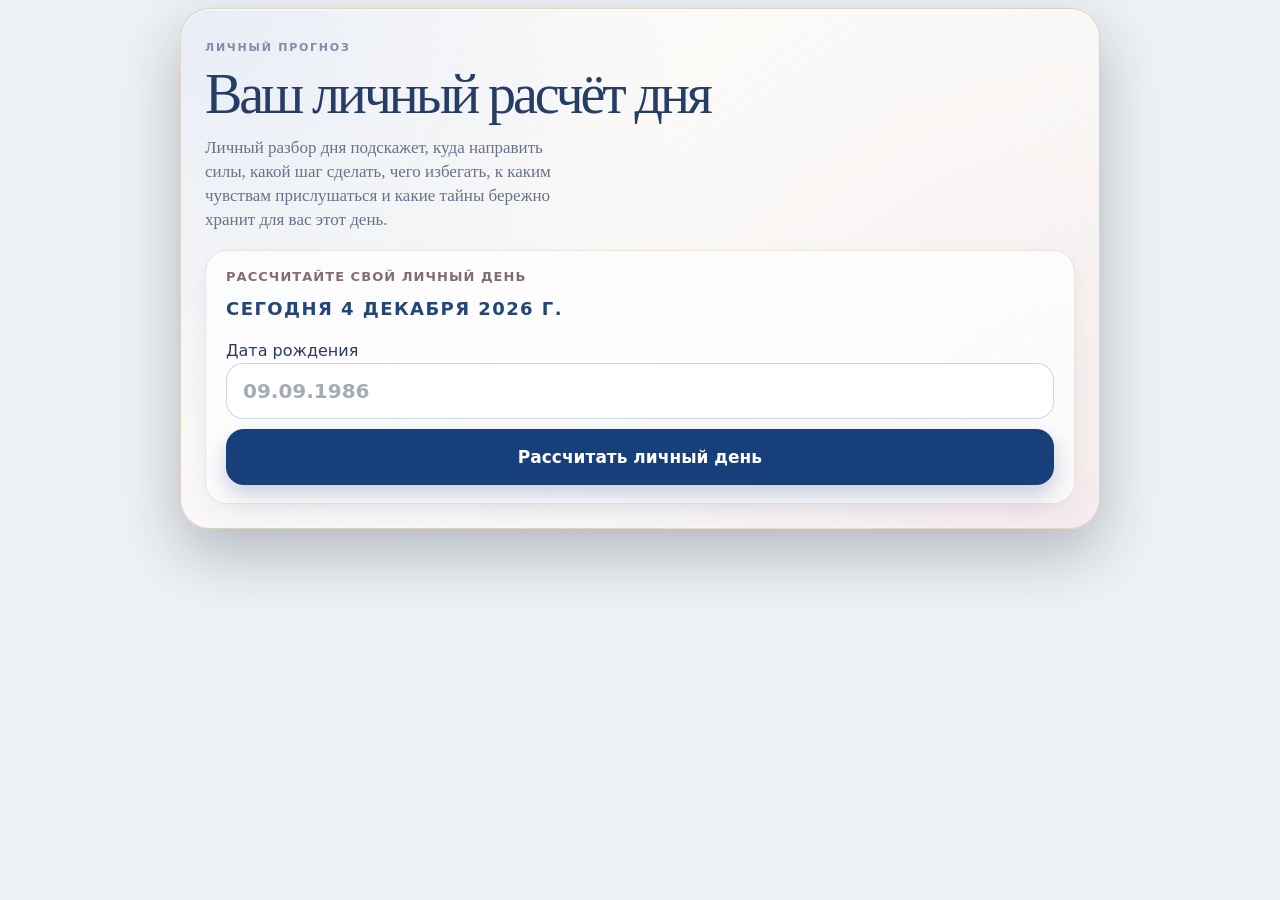
<file: index.html>
<!doctype html>
<html lang="ru">
<head>
  <meta charset="utf-8">
  <meta name="viewport" content="width=device-width, initial-scale=1, viewport-fit=cover">
  <meta name="theme-color" content="#eef2f6">
  <meta name="description" content="Личный нумерологический расчёт дня и важные даты месяца.">
  <title>Личный расчёт дня | Нумерология Онлайн</title>
  <meta property="og:type" content="website">
  <meta property="og:title" content="Личный расчёт дня">
  <meta property="og:description" content="Узнайте свой личный день и получите прогноз на месяц.">
  <script>
    const siteBase = document.createElement("base");
    siteBase.href = location.hostname.endsWith(".github.io") ? "/test-razbor-dnya/" : "/";
    document.head.appendChild(siteBase);
  </script>
  <link rel="icon" type="image/svg+xml" href="favicon.svg">
  <link rel="stylesheet" href="styles.css?v=214">
  <style>
    html, body { min-height: 100%; background: #eef2f6; }
    #day-loading { max-width: 480px; margin: 20vh auto; padding: 20px; color: #294b70;
      text-align: center; font: 16px/1.6 system-ui, sans-serif; }
  </style>
</head>
<body class="personal-day-only-page">
  <main id="day-loading" aria-live="polite">Открываем ваш личный расчёт дня…</main>
  <noscript>Для расчёта дня включите JavaScript в настройках браузера.</noscript>
  <script type="module">
    import("./personal-day-feature.js?v=54")
      .then(({ openPersonalDay }) => {
        openPersonalDay();
        document.querySelector(".personal-day-close")?.remove();
        document.querySelector(".personal-day-back")?.remove();
        document.querySelector("#day-loading")?.remove();
      })
      .catch((error) => {
        console.error("Не удалось открыть личный день:", error);
        document.querySelector("#day-loading").textContent =
          "Не удалось открыть расчёт. Проверьте подключение к интернету и обновите страницу.";
      });
  </script>
</body>
</html>
</file>
<file: styles.css>
:root{--ink:#161826;--soft:#494c60;--paper:#f7f8fc;--line:rgba(22,24,38,.1);--violet:#7563d9;--plum:#553862;--teal:#236c72;--gold:#b78c49;--radius:26px;--pad:clamp(20px,5vw,38px)}*{box-sizing:border-box}html{background:var(--paper)}body{margin:0;background:radial-gradient(circle at 95% 0,rgba(117,99,217,.16),transparent 28rem),var(--paper);color:var(--ink);font:16px/1.5 Inter,system-ui,sans-serif}button,input,select{font:inherit}button{cursor:pointer}.app-shell{max-width:680px;min-height:100dvh;margin:auto}.screen{display:none;min-height:100dvh;padding:max(18px,env(safe-area-inset-top)) var(--pad) max(36px,env(safe-area-inset-bottom))}.screen.is-active{display:block;animation:up .35s ease}.topbar{height:46px;display:flex;align-items:center;gap:10px}.brand-mark{display:grid;place-items:center;width:34px;height:34px;border-radius:12px;background:var(--ink);color:#fff;font:21px Georgia}.brand-name{margin-right:auto;font-size:14px;font-weight:800}.round-button,.back-button{border:0;background:transparent;color:var(--ink)}.round-button{width:42px;height:42px;border-radius:50%;background:#fff;font-size:18px}.back-button{padding:8px 0;font-weight:800}.topbar-spacer{width:80px}.hero{padding:68px 0 34px}.eyebrow,.month-kicker{margin:0 0 10px;color:var(--teal);font-size:12px;font-weight:800;letter-spacing:.12em;text-transform:uppercase}h1,h2,h3{margin:0;letter-spacing:-.055em;line-height:1.03}h1{font-size:clamp(42px,12vw,68px)}.hero-copy,.year-intro>p{max-width:34ch;margin:20px 0 0;color:var(--soft)}.products{display:grid;gap:13px}.product-card{position:relative;min-height:128px;overflow:hidden;padding:20px;border:0;border-radius:var(--radius);color:#fff;text-align:left;box-shadow:0 18px 46px rgba(40,42,70,.13);transition:transform .2s ease}.product-card:active,.primary-button:active,.pdf-button:active{transform:scale(.98)}.product-card::after{content:"";position:absolute;right:-32px;bottom:-72px;width:155px;height:155px;border:1px solid #ffffff66;border-radius:50%;box-shadow:0 0 0 22px #ffffff18,0 0 0 48px #ffffff0d}.featured{min-height:178px;background:linear-gradient(132deg,#1c3046,#465187 57%,#9a7ed0)}.coral{background:linear-gradient(130deg,#9a4763,#e58c94)}.violet{background:linear-gradient(130deg,#3c2e68,#9377cc)}.teal{background:linear-gradient(130deg,#15595e,#58aab1)}.blue{background:linear-gradient(130deg,#28345b,#4d79ad)}.dark{background:linear-gradient(130deg,#242534,#4b4d65)}.product-number{display:block;font-size:12px;opacity:.7}.product-title{display:block;margin-top:23px;font-size:27px;font-weight:800;letter-spacing:-.05em;line-height:1}.product-copy{display:block;max-width:24ch;margin-top:9px;font-size:13px;opacity:.87}.product-arrow{position:absolute;z-index:1;top:20px;right:20px;display:grid;place-items:center;width:34px;height:34px;border-radius:50%;background:#ffffff22;font-size:20px}.year-intro{padding:52px 0 28px}.calculation-form{display:grid;gap:16px;padding:20px;border:1px solid var(--line);border-radius:var(--radius);background:#ffffffdd;box-shadow:0 18px 46px rgba(40,42,70,.1)}.calculation-form label{display:grid;gap:7px;font-size:13px;font-weight:800}.calculation-form input,.calculation-form select{width:100%;min-height:54px;padding:0 14px;border:1px solid var(--line);border-radius:15px;background:#fff}.primary-button,.pdf-button{min-height:56px;border:0;border-radius:17px;background:var(--ink);color:#fff;font-weight:800}.report{padding-top:52px}.report-lead h2{font-size:clamp(36px,9.5vw,56px)}.report-lead p:last-child{color:var(--soft);margin:20px 0 0}.birthday-note{padding:14px 16px;border-radius:16px;background:#236c7212;color:#25595d;font-size:14px}.months{display:grid;gap:10px;margin-top:22px}.month-card{overflow:hidden;border:1px solid var(--line);border-radius:20px;background:#fff}.month-card summary{display:grid;grid-template-columns:1fr 32px 20px;gap:8px;align-items:center;min-height:76px;padding:14px 17px;font-weight:800;list-style:none}.month-card summary::-webkit-details-marker{display:none}.month-card summary span{display:grid}.month-card small{color:var(--gold);font-size:10px}.month-card summary strong{color:var(--plum);font:24px Georgia;text-align:center}.month-card summary i{font-size:23px;font-style:normal}.month-card[open] summary i{transform:rotate(45deg)}.month-content{padding:4px 17px 22px;border-top:1px solid var(--line)}.month-content h3{font-size:29px}.month-content>p:not(.month-kicker){color:var(--soft)}.draft-note{padding-top:16px;border-top:1px dashed var(--line);font-size:13px}.pdf-button{width:100%;margin-top:24px;background:linear-gradient(130deg,var(--plum),var(--violet))}dialog{width:min(calc(100% - 40px),440px);padding:28px;border:0;border-radius:28px;color:var(--ink)}dialog::backdrop{background:#0d0e196b}.dialog-close{float:right;border:0;background:transparent;font-size:27px}dialog h2{font-size:31px}@keyframes up{from{opacity:0;transform:translateY(10px)}to{opacity:1;transform:none}}@media(min-width:700px){.product-card:hover{transform:translateY(-4px)}}@media(prefers-reduced-motion:reduce){*{animation:none!important;transition:none!important}}



/* Personal day uses the same soft panels as the other calculations. */
.personal-day-overlay{
  position:fixed;inset:0;z-index:1000;display:grid;place-items:center;
  padding:12px;background:rgba(26,34,46,.54);backdrop-filter:blur(5px);
}
.personal-day-page{
  position:relative;width:min(100%,620px);max-height:calc(100dvh - 24px);
  overflow:auto;overscroll-behavior:contain;-webkit-overflow-scrolling:touch;
  padding:28px 25px 25px;border:1px solid rgba(197,166,118,.42);border-radius:32px;
  background:radial-gradient(circle at 0 0,rgba(224,232,245,.7),transparent 52%),
    radial-gradient(circle at 100% 100%,rgba(244,224,227,.45),transparent 48%),
    linear-gradient(145deg,#fffdfa,#f8f6f4);
  box-shadow:0 25px 65px rgba(28,40,57,.24),inset 0 1px rgba(255,255,255,.92);
  color:#293b5e;
}
.personal-day-page .personal-day-close{
  position:absolute;top:18px;right:19px;display:grid;place-items:center;
  width:46px;height:46px;padding:0;border:0;border-radius:50%;
  background:#ecf0f7;color:#31517a;font:32px/1 Arial,sans-serif;
}
.personal-day-page .personal-day-back{
  display:inline-flex;align-items:center;justify-content:flex-start;
  min-height:40px;margin:-5px 56px 9px 0;padding:0 4px;border:0;
  background:transparent;color:#31517a;font-size:16px;font-weight:800;
}
.personal-day-page .eyebrow{
  margin:5px 56px 10px 0;color:#7d8ea7;font-size:11px;font-weight:800;
  letter-spacing:.16em;text-transform:uppercase;
}
.personal-day-page h2{
  margin:0 0 13px;color:#263d65;font:400 clamp(39px,9vw,56px)/.99 Georgia,"Times New Roman",serif;
  letter-spacing:-.055em;
}
.personal-day-page .personal-day-lead{
  margin:0 2px 17px;color:#66738a;font:400 16px/1.45 Georgia,"Times New Roman",serif;
}
.personal-day-general,.personal-day-form-panel,.personal-day-main{
  margin-top:11px;padding:18px 19px;border:1px solid rgba(172,149,115,.24);
  border-radius:24px;background:rgba(255,255,255,.77);
  box-shadow:0 10px 24px rgba(45,54,78,.06),inset 0 1px rgba(255,255,255,.94);
}
.personal-day-general{
  background:linear-gradient(130deg,rgba(250,251,255,.93),rgba(245,239,236,.82));
}
.personal-day-date,.personal-day-form-kicker{
  margin:0 0 9px;color:#9d774d;font-size:11px;font-weight:800;
  letter-spacing:.11em;line-height:1.3;text-transform:uppercase;
}
.personal-day-general h3,.personal-day-main h3{
  margin:0 0 9px;color:#315175;font:400 clamp(29px,7.5vw,42px)/1.05 Georgia,"Times New Roman",serif;
  letter-spacing:-.04em;
}
.personal-day-general p:not(.personal-day-date),.personal-day-main p{
  margin:0;color:#566477;font:15px/1.42 Inter,system-ui,sans-serif;
}
.personal-day-form-panel{background:rgba(255,255,255,.67)}
.personal-day-form-kicker{margin-bottom:12px;color:#826e72;font-size:12px;letter-spacing:.08em}
.personal-day-form-panel form{display:grid;gap:10px}
.personal-day-form-panel label{display:block}
.personal-day-form-panel input{
  width:100%;min-height:52px;padding:11px 16px;border:1px solid rgba(111,137,173,.33);
  border-radius:17px;background:rgba(255,255,255,.96);color:#293b5e;
  font:600 20px Inter,system-ui,sans-serif;outline:none;
}
.personal-day-form-panel input::placeholder{color:#a6acb7;opacity:1}
.personal-day-form-panel input:focus{
  border-color:#6179ae;box-shadow:0 0 0 4px rgba(99,120,171,.17);
}
.personal-day-submit{
  width:100%;min-height:54px;border:0;border-radius:18px;
  background:linear-gradient(125deg,#304779,#5871af);color:#fff;
  font:750 17px Inter,system-ui,sans-serif;
  box-shadow:inset 0 1px rgba(255,255,255,.18),0 12px 23px rgba(48,71,121,.19);
}
.personal-day-submit:disabled{opacity:1;background:#173f7a;box-shadow:0 10px 22px rgba(23,63,122,.24)}
.personal-day-submit:not(:disabled):active{transform:scale(.985)}
.personal-day-advice{margin-top:30px;padding:18px 16px 16px;border-radius:18px}.personal-day-advice h4{margin:0 0 18px;font-size:22px;line-height:1.2;text-align:center}.personal-day-advice-icon{display:inline-grid;place-items:center;width:32px;height:32px;margin-right:7px;border-radius:50%;color:#fff;font-size:22px;vertical-align:-4px}.personal-day-advice ul{margin:0;padding-left:22px}.personal-day-advice li{margin:12px 0;font-size:16px;line-height:1.45}.personal-day-need{background:#e8f7ee;border:1px solid #a8dfbd}.personal-day-need h4{color:#08753e}.personal-day-need .personal-day-advice-icon{background:#08a85b}.personal-day-avoid{background:#fff0ef;border:1px solid #efb7b2}.personal-day-avoid h4{color:#b52e27}.personal-day-avoid .personal-day-advice-icon{background:#d9362e}
.personal-day-error{margin:0;color:#a23e43;font-size:14px}
.personal-day-error[hidden],.personal-day-result[hidden]{display:none}
.personal-day-result{margin-top:15px}
.personal-day-main{margin:0;position:relative}.personal-day-label{margin:0 0 14px;color:#234578;font:800 31px/1.1 Georgia,serif;letter-spacing:.06em;text-align:center}.personal-day-code{position:absolute;top:12px;right:16px;color:#9aa6b9;font:600 10px/1 Inter,system-ui,sans-serif;letter-spacing:.08em;opacity:.72}
.personal-day-main h4{margin:20px 0 7px;color:#3a5273;font-size:18px}
.personal-day-main p+p{margin-top:10px}
@media(max-width:520px){
 .personal-day-overlay{padding:9px}
 .personal-day-page{max-height:calc(100dvh - 18px);padding:25px 19px 20px;border-radius:28px}
 .personal-day-page h2{font-size:clamp(38px,10vw,48px)}
 .personal-day-page .personal-day-lead{font-size:15px}
 .personal-day-general,.personal-day-form-panel,.personal-day-main{padding:16px;border-radius:22px}
 .personal-day-general h3,.personal-day-main h3{font-size:clamp(28px,8vw,37px)}
}
@media(prefers-reduced-motion:reduce){.personal-day-submit:active{transform:none}}

/* Personal day: compact reading surface */
.personal-day-overlay{padding:8px;background:#eef2f6;backdrop-filter:none;-webkit-backdrop-filter:none;place-items:start center;align-content:start}
.personal-day-page{width:min(100%,700px);max-height:calc(100dvh - 16px);padding:26px 24px 24px;border-radius:30px;background:radial-gradient(circle at 0 0,rgba(226,233,245,.82),transparent 48%),radial-gradient(circle at 100% 100%,rgba(246,226,231,.48),transparent 46%),linear-gradient(145deg,#fffdfa,#f6f4f3);box-shadow:0 24px 64px rgba(22,30,43,.28),inset 0 1px rgba(255,255,255,.94)}
.personal-day-page .personal-day-lead{max-width:42ch;margin:14px 0 18px;font-size:17px;line-height:1.42}
.personal-day-general,.personal-day-form-panel,.personal-day-main{margin-top:12px;padding:18px 20px;border-radius:22px}
.personal-day-general h3,.personal-day-main h3{font-size:clamp(30px,6.5vw,40px)}
.personal-day-general p:not(.personal-day-date),.personal-day-main p{font-size:17px;line-height:1.45}
.personal-day-form-panel .personal-day-date{margin:12px 0 18px;color:#234578;font:800 18px/1.25 Inter,system-ui,sans-serif;letter-spacing:.08em}.personal-day-form-kicker{max-width:none;font-size:13px;line-height:1.3}
.personal-day-form-panel input{min-height:56px;font-size:20px}
.personal-day-submit{min-height:56px;font-size:17px}
@media(max-width:520px){.personal-day-overlay{padding:6px}.personal-day-page{width:100%;max-height:calc(100dvh - 12px);padding:22px 18px 20px;border-radius:28px}.personal-day-page .personal-day-lead{font-size:16px;line-height:1.4;margin:12px 0 16px}.personal-day-general,.personal-day-form-panel,.personal-day-main{padding:18px 17px;border-radius:22px}.personal-day-general p:not(.personal-day-date),.personal-day-main p{font-size:17px;line-height:1.43}}

.personal-month-preview{margin-top:14px;padding:20px;border:1px solid rgba(172,149,115,.24);border-radius:22px;background:rgba(255,255,255,.82);box-shadow:0 10px 24px rgba(45,54,78,.06)}
.personal-month-heading{display:flex;justify-content:space-between;align-items:flex-start;margin-bottom:14px}.personal-month-kicker{margin:0 0 4px;color:#9d774d;font-size:11px;font-weight:800;letter-spacing:.1em;text-transform:uppercase}.personal-month-heading h3{margin:0;color:#234578;font:700 27px/1.05 Georgia,serif;text-transform:capitalize}.personal-month-mark{color:#b78c49;font-size:28px}
.personal-month-weekdays,.personal-month-grid{display:grid;grid-template-columns:repeat(7,1fr);gap:7px}.personal-month-weekdays{margin-bottom:7px;color:#8b96a8;font-size:11px;font-weight:800;text-align:center}.personal-month-day,.personal-month-empty{min-height:38px}.personal-month-day{display:grid;place-items:center;position:relative;padding:0;border:1px solid transparent;border-radius:11px;background:#f2f4f7;color:#29466f;font-weight:800}.personal-month-day:active{transform:scale(.95)}.personal-month-good{background:#e0f5e8;border-color:#a4dfbb;color:#08753e}.personal-month-chance{background:#fff3d9;border-color:#e4c67f;color:#956c25}.personal-month-risk{background:#fde6e4;border-color:#efb2ad;color:#b52e27}.personal-month-neutral{background:#eef1f5;color:#52677f}.personal-month-locked{background:#e7e9ed;color:#a7afbc;border-color:#dde1e7}.personal-month-lock{position:absolute;right:4px;bottom:1px;font-size:10px;color:#9ca5b3}.personal-month-legend{display:flex;flex-wrap:wrap;gap:8px 13px;margin-top:14px;color:#68758a;font-size:11px}.personal-month-legend span{display:inline-flex;align-items:center;gap:5px}.personal-month-dot{width:9px;height:9px;border-radius:50%;display:inline-block}.personal-month-dot.good{background:#15ab61}.personal-month-dot.chance{background:#d0a23b}.personal-month-dot.risk{background:#db433b}.personal-month-dot.locked{background:#aeb6c2}.personal-month-open{width:100%;margin-top:16px;padding:12px 14px;border:0;border-radius:14px;background:#234578;color:#fff;font-weight:800}.personal-month-open span{float:right;font-size:18px}
@media(max-width:520px){.personal-month-preview{padding:17px}.personal-month-grid,.personal-month-weekdays{gap:5px}.personal-month-day,.personal-month-empty{min-height:35px}.personal-month-legend{font-size:10px;gap:7px 9px}}

section.personal-day-main .personal-day-label{display:block;margin:0 0 18px;color:#173f7a!important;font:800 38px/1.05 Inter,system-ui,sans-serif!important;letter-spacing:.08em;text-align:center;text-transform:uppercase}
@media(max-width:520px){section.personal-day-main .personal-day-label{font-size:34px!important;letter-spacing:.06em}}

.personal-month-legend{justify-content:center;gap:10px 16px;margin-top:17px;color:#53647c;font-size:14px;font-weight:700}
.personal-month-dot{width:14px;height:14px;flex:0 0 14px}.personal-month-dot.avoid{background:#9e2020}
.personal-month-legend span{gap:6px}

.personal-month-details{margin-top:18px;padding:18px 20px;border:1px solid #dbe3ee;border-radius:22px;background:#fbfcff}.personal-month-details-lead{margin:0 0 12px;color:#66758b;font-size:14px;line-height:1.45}.personal-month-detail-list{display:grid;gap:8px}.personal-month-detail-list p{margin:0;padding:9px 11px;border-radius:12px;color:#31496d;font-size:15px;line-height:1.35}.personal-month-detail-list p strong{font-weight:800}.personal-month-detail-good{background:#e8f8ef}.personal-month-detail-chance{background:#fff4d8}.personal-month-detail-risk{background:#fff0ed}.personal-month-detail-avoid{background:#ffe5e5}

.personal-month-day-card{margin:10px 0;border:1px solid #dbe3ee;border-radius:16px;overflow:hidden;background:#fff}.personal-month-day-card summary{display:flex;align-items:center;justify-content:space-between;gap:12px;padding:13px 15px;cursor:pointer;list-style:none;color:#2f4c78}.personal-month-day-card summary::-webkit-details-marker{display:none}.personal-month-day-card summary span{display:grid;gap:3px}.personal-month-day-card summary strong{font-size:16px}.personal-month-day-card summary em{font-style:normal;font-size:13px;color:#62758e}.personal-month-day-card summary b{font-size:24px;font-weight:400}.personal-month-day-card[open] summary b{transform:rotate(45deg)}.personal-month-day-content{padding:0 15px 15px;color:#4f6078;font-size:15px;line-height:1.45}.personal-month-day-content>p{margin:0 0 12px}.personal-month-detail-good{border-color:#a8dfbd;background:#f1fbf5}.personal-month-detail-chance{border-color:#e9c876;background:#fffaf0}.personal-month-detail-risk,.personal-month-detail-avoid{border-color:#efb7b2;background:#fff6f5}.personal-month-mini{margin-top:9px;padding:9px 11px;border-radius:10px;font-size:14px}.personal-month-mini.need{background:#e8f7ee}.personal-month-mini.avoid{background:#fff0ef}.personal-month-mini strong{display:block;margin-bottom:4px}.personal-month-mini ul{margin:0;padding-left:18px}.personal-month-mini li{margin:3px 0}

.personal-month-summary{margin:14px 0;padding:20px 20px;border-radius:22px;box-shadow:0 8px 22px rgba(31,57,92,.08)}.personal-month-summary h4{margin:0 0 8px;font-size:21px}.personal-month-summary p{margin:0 0 7px;font-weight:800;color:#304c74}.personal-month-summary div{display:flex;flex-direction:column;gap:8px}.personal-month-summary span{display:block;line-height:1.35}.personal-month-summary small{display:block;color:#52657e;line-height:1.4;font-size:14px}.personal-month-summary-good{background:linear-gradient(135deg,#d8f8e6 0%,#f0fff6 100%);border:2px solid #8ed9ac}.personal-month-summary-good h4{color:#08753e}.personal-month-summary-avoid{background:linear-gradient(135deg,#ffe1df 0%,#fff5f4 100%);border:2px solid #f0aaa5}.personal-month-summary-avoid h4{color:#b52e27}.personal-month-summary-chance{background:linear-gradient(135deg,#ffe7a8 0%,#fff8e5 100%);border:2px solid #e3b84f}.personal-month-summary-chance h4{color:#9b701d}.personal-month-all-title{margin:24px 0 10px;color:#2f4c78;font-size:21px}

.personal-month-summary-risk{background:linear-gradient(135deg,#ffe1df 0%,#fff5f4 100%);border:2px solid #f0aaa5}.personal-month-summary-risk h4{color:#b52e27}

.personal-month-summary h4{display:flex;align-items:center;gap:12px;font-weight:900;font-size:25px}.personal-month-summary-icon{display:inline-flex;align-items:center;justify-content:center;width:42px;height:42px;border-radius:50%;color:#fff;font-size:27px;font-weight:900;line-height:1}.personal-month-summary-good .personal-month-summary-icon{background:#08a95a}.personal-month-summary-risk .personal-month-summary-icon,.personal-month-summary-avoid .personal-month-summary-icon{background:#e3352f}.personal-month-summary-chance .personal-month-summary-icon{background:#d49a24}.personal-month-summary strong{font-weight:900;color:#274674}.personal-month-summary span{font-weight:600}
/* Месячный разбор: акцентные карточки как в утверждённом референсе */
.personal-month-summary{margin:18px 0;padding:26px 24px;border-radius:28px;box-shadow:0 14px 30px rgba(33,55,83,.12)}
.personal-month-summary h4{margin:0 0 22px;display:flex;align-items:center;gap:16px;font-size:29px;line-height:1.04;font-weight:950;letter-spacing:-.02em}
.personal-month-summary div{gap:18px}
.personal-month-summary-line{display:block;position:relative;padding-left:34px;font-size:22px;line-height:1.35;font-weight:800;color:#4f4a46}
.personal-month-summary-line i{position:absolute;left:0;top:-1px;font-style:normal;font-size:34px;line-height:1;color:currentColor}
.personal-month-summary-line strong{font-weight:950;color:#46413d}
.personal-month-summary-icon{width:68px;height:68px;flex:0 0 68px;font-size:43px;box-shadow:0 8px 16px rgba(0,0,0,.12)}
.personal-month-summary-good{background:radial-gradient(circle at 88% 14%,rgba(207,255,225,.9) 0 2%,transparent 11%),linear-gradient(145deg,#c7ffe1 0%,#e6fff0 50%,#f6fff9 100%);border:2px solid #76dca4}
.personal-month-summary-good h4{color:#008142}
.personal-month-summary-good .personal-month-summary-line{color:#4d4b46}
.personal-month-summary-risk{background:radial-gradient(circle at 88% 14%,rgba(255,221,216,.95) 0 2%,transparent 11%),linear-gradient(145deg,#ffd9d5 0%,#fff0ee 52%,#fffafa 100%);border:2px solid #f39f98}
.personal-month-summary-risk h4{color:#ce3028}
.personal-month-summary-risk .personal-month-summary-line{color:#514a48}
.personal-month-summary-chance{background:radial-gradient(circle at 88% 14%,rgba(255,237,171,.95) 0 2%,transparent 11%),linear-gradient(145deg,#ffe39a 0%,#fff1c9 52%,#fffaf0 100%);border:2px solid #deb447}
.personal-month-summary-chance h4{color:#a8730e}
.personal-month-summary-chance .personal-month-summary-line{color:#514a48}
@media (max-width:560px){.personal-month-summary{padding:22px 20px;border-radius:24px}.personal-month-summary h4{font-size:26px;gap:14px}.personal-month-summary-line{font-size:20px;padding-left:29px}.personal-month-summary-line i{font-size:30px}.personal-month-summary-icon{width:58px;height:58px;flex-basis:58px;font-size:36px}}

/* Более широкий месячный разбор на телефоне */
.personal-day-page{width:min(100%,920px)}
.personal-month-details{padding:14px 12px}
.personal-month-summary{width:100%;box-sizing:border-box;padding:22px 20px}
.personal-month-summary h4{font-size:26px;gap:13px;margin-bottom:18px}
.personal-month-summary-line{font-size:19px;line-height:1.32;padding-left:27px}
.personal-month-summary-line i{font-size:29px}
.personal-month-summary-icon{width:56px;height:56px;flex-basis:56px;font-size:35px}
@media(max-width:560px){.personal-day-overlay{padding:6px}.personal-day-page{width:100%;padding-left:12px;padding-right:12px}.personal-month-details{padding:10px 6px;border:0;background:transparent}.personal-month-summary{padding:20px 18px;border-radius:24px}.personal-month-summary h4{font-size:24px}.personal-month-summary-line{font-size:18px}}


/* Компактные кнопки списка дней */
.personal-month-detail-list{gap:9px}
.personal-month-day-card{width:min(100%,340px);margin:0 auto;border-radius:18px;box-shadow:0 5px 14px rgba(43,65,98,.055);transition:transform .22s ease,box-shadow .22s ease}
.personal-month-day-card summary{min-height:58px;padding:0 17px;gap:14px}
.personal-month-day-card summary strong{font-size:18px;line-height:1.15;font-weight:850}
.personal-month-day-card summary b{font-size:25px;line-height:1;color:#35578d;transition:transform .25s ease}
.personal-month-day-card:hover{transform:translateY(-1px);box-shadow:0 8px 18px rgba(43,65,98,.09)}
.personal-month-day-card[open]{width:100%;max-width:640px}
.personal-month-day-card[open] summary{min-height:58px}
.personal-month-day-content{padding:3px 17px 17px;font-size:15px}
@media(max-width:560px){
  .personal-month-detail-list{gap:8px}
  .personal-month-day-card{width:calc(100% - 12px);border-radius:17px}
  .personal-month-day-card summary{min-height:56px;padding:0 16px}
  .personal-month-day-card summary strong{font-size:17px}
}


/* Карточки «Сегодня нужно / нельзя»: заголовок выше, пункты с воздухом */
.personal-day-main .personal-day-advice{
  margin-top:34px;
  padding:22px 24px 28px;
}
.personal-day-main .personal-day-advice h4{
  margin:0 0 34px !important;
  text-align:center;
}
.personal-day-main .personal-day-advice ul{
  margin:0;
  padding-left:27px;
  display:grid;
  gap:21px;
}
.personal-day-main .personal-day-advice li{
  margin:0 !important;
}
@media(max-width:560px){
  .personal-day-main .personal-day-advice{padding:20px 22px 26px}
  .personal-day-main .personal-day-advice h4{margin-bottom:31px !important}
  .personal-day-main .personal-day-advice ul{gap:19px}
}


/* Более собранные карточки советов */
.personal-day-main .personal-day-advice{
  width:calc(100% - 24px);
  box-sizing:border-box;
  margin-left:auto;
  margin-right:auto;
}
.personal-day-main .personal-day-advice ul{gap:14px}
@media(max-width:560px){
  .personal-day-main .personal-day-advice{width:calc(100% - 18px)}
  .personal-day-main .personal-day-advice ul{gap:13px}
}

/* В сводке сначала смысл, затем отдельной строкой даты */
.personal-month-summary-line{
  display:grid;
  grid-template-columns:24px minmax(0,1fr);
  gap:3px;
  padding-left:0;
}
.personal-month-summary-line i{position:static;grid-column:1;grid-row:1 / span 2}
.personal-month-summary-line > span{display:block;grid-column:2}
.personal-month-summary-line strong,
.personal-month-summary-line em{display:block}
.personal-month-summary-line em{margin-top:3px;font-style:normal;font-weight:750;color:inherit}

/* Кнопка сохранения результата */
.personal-month-pdf{
  display:block;
  width:min(100%,340px);
  margin:24px auto 4px;
  min-height:54px;
  border:0;
  border-radius:17px;
  background:linear-gradient(135deg,#244a82,#365e99);
  color:#fff;
  font:800 16px/1 Inter,system-ui,sans-serif;
  box-shadow:0 10px 20px rgba(36,74,130,.22);
}
.personal-month-pdf:active{transform:scale(.985)}

@media print{
  body>*:not(.personal-day-overlay){display:none!important}
  .personal-day-overlay{position:static!important;display:block!important;padding:0!important;background:#fff!important}
  .personal-day-card{width:100%!important;max-height:none!important;overflow:visible!important;box-shadow:none!important;border:0!important}
  .personal-day-close,.personal-day-form-panel,.personal-month-open,.personal-month-pdf{display:none!important}
  .personal-month-details{display:block!important;border:0!important;background:#fff!important}
  .personal-month-day-card{width:100%!important;max-width:none!important;break-inside:avoid}
  .personal-month-day-card[open] .personal-month-day-content{display:block!important}
}


/* Точка идёт рядом с названием категории, а не отдельной строкой */
.personal-month-summary .personal-month-summary-line{
  display:grid;
  grid-template-columns:24px minmax(0,1fr);
  align-items:start;
}
.personal-month-summary .personal-month-summary-line > i{
  position:static;
  display:block;
  grid-column:1;
  grid-row:1 / span 2;
  margin-top:2px;
}
.personal-month-summary .personal-month-summary-line > span{
  display:block;
  grid-column:2;
  grid-row:1;
}


/* Дневные рекомендации: шире, компактнее, рельефнее. */
.personal-day-main .personal-day-advice{
  box-sizing:border-box;
  width:100%;
  margin:18px 0 0;
  padding:17px 19px 19px;
  border-width:1.5px;
  border-radius:20px;
  box-shadow:0 8px 24px rgba(34,61,84,.08), inset 0 1px rgba(255,255,255,.72);
}
.personal-day-main .personal-day-need{
  background:linear-gradient(140deg,#e2f7ec,#f3fcf7);
  border-color:#7bd8a6;
}
.personal-day-main .personal-day-avoid{
  background:linear-gradient(140deg,#ffedeb,#fff8f7);
  border-color:#f0a09a;
}
.personal-day-main .personal-day-advice h4{
  display:flex;
  align-items:center;
  justify-content:center;
  gap:9px;
  margin:0 0 13px !important;
  font-size:20px;
  line-height:1.15;
}
.personal-day-main .personal-day-advice-icon{
  flex:0 0 34px;
  width:34px;
  height:34px;
  margin:0;
  font-size:23px;
}
.personal-day-main .personal-day-advice ul{
  display:grid;
  gap:9px;
  margin:0;
  padding-left:21px;
}
.personal-day-main .personal-day-advice li{
  margin:0 !important;
  font-size:15px;
  line-height:1.4;
}

/* Календарь открывается только кнопкой «Важные числа месяца». */
.personal-month-important{
  margin-top:15px;
  padding:0;
  border:0;
  border-radius:21px;
  background:transparent;
  box-shadow:none;
}
.personal-month-important .personal-month-open{
  width:100%;
  min-height:55px;
  margin:0;
  padding:14px 18px;
  border-radius:17px;
  background:linear-gradient(135deg,#2d4878,#5b72a3);
  box-shadow:0 10px 22px rgba(45,72,120,.18);
  font-size:16px;
}
.personal-month-important .personal-month-content{
  margin-top:13px;
  padding:19px 18px;
  border:1px solid rgba(172,149,115,.27);
  border-radius:21px;
  background:rgba(255,255,255,.88);
}
.personal-month-content[hidden]{display:none!important}
.personal-month-important .personal-month-day{cursor:default;font-size:14px}
.personal-month-important .personal-month-detail-list{margin-top:16px}
.personal-month-important .personal-month-summary{
  margin:10px 0;
  padding:17px 16px;
  border-radius:20px;
}
.personal-month-important .personal-month-summary h4{
  margin:0 0 12px;
  gap:10px;
  font-size:21px;
  line-height:1.15;
}
.personal-month-important .personal-month-summary-icon{
  width:41px;
  height:41px;
  flex:0 0 41px;
  font-size:26px;
}
.personal-month-important .personal-month-summary div{gap:10px}
.personal-month-important .personal-month-summary-line{
  font-size:16px;
  line-height:1.3;
  grid-template-columns:18px minmax(0,1fr);
}
.personal-month-important .personal-month-summary-line i{font-size:22px}
.personal-month-empty-note{margin:0;color:#52657e;font-size:14px}
@media(max-width:560px){
  .personal-day-main .personal-day-advice{width:100%;padding:15px 15px 17px;border-radius:19px}
  .personal-day-main .personal-day-advice h4{margin-bottom:11px !important;font-size:19px}
  .personal-day-main .personal-day-advice ul{gap:8px;padding-left:19px}
  .personal-day-main .personal-day-advice li{font-size:15px;line-height:1.4}
  .personal-month-important .personal-month-content{padding:17px 13px}
  .personal-month-important .personal-month-summary{padding:16px 14px}
  .personal-month-important .personal-month-summary h4{font-size:19px}
  .personal-month-important .personal-month-summary-line{font-size:15px}
}


/* iOS Safari: отказаться от вложенного прокручиваемого fixed-окна.
   Снимок экрана может менять visual viewport и сбрасывать его scrollTop. */
@supports (-webkit-touch-callout: none) {
  body.personal-day-reading .app-shell { display:none!important }
  body.personal-day-reading .personal-day-overlay {
    position:relative;
    inset:auto;
    min-height:100svh;
    height:auto;
    width:100%;
    padding:max(8px,env(safe-area-inset-top)) 6px max(18px,env(safe-area-inset-bottom));
    display:grid;
    place-items:start center;
    align-content:start;
  }
  body.personal-day-reading .personal-day-page {
    height:auto;
    max-height:none;
    overflow:visible;
    -webkit-overflow-scrolling:auto;
    overscroll-behavior:auto;
  }
}


/* Важные числа: выразительный мини-календарь перед CTA, без платёжной цены. */
.personal-month-important .personal-month-teaser{
  padding:20px 19px 19px;
  border:1px solid rgba(177,164,194,.28);
  border-radius:23px;
  background:linear-gradient(151deg,#fffdfb,#f4f0fa 59%,#eaf0fc);
  box-shadow:0 12px 32px rgba(37,50,83,.11),inset 0 1px rgba(255,255,255,.95);
}
.personal-month-teaser-kicker{
  margin:0 0 8px;
  color:#866fa6;
  font:800 11px/1.2 Inter,system-ui,sans-serif;
  letter-spacing:.16em;
  text-align:center;
}
.personal-month-important .personal-month-teaser-title{
  margin:0 0 7px;
  color:#273f6f;
  font:700 clamp(27px,6.3vw,35px)/1.12 Georgia,serif;
  letter-spacing:-.04em;
  text-align:center;
}
.personal-month-teaser-subtitle{
  margin:0 0 17px;
  color:#963646;
  font-size:16px;
  line-height:1.35;
  font-weight:800;
  text-align:center;
}
.personal-month-teaser-board{
  padding:15px 11px 13px;
  border:1px solid #e4e7f0;
  border-radius:20px;
  background:#fff;
  box-shadow:0 5px 19px rgba(43,57,90,.06);
}
.personal-month-teaser-weekdays,
.personal-month-teaser-grid{
  display:grid;
  grid-template-columns:repeat(7,minmax(0,1fr));
  gap:5px;
}
.personal-month-teaser-weekdays{margin-bottom:8px}
.personal-month-teaser-weekdays span{
  color:#8793a7;
  text-align:center;
  font-size:11px;
  font-weight:800;
}
.personal-month-teaser-day,
.personal-month-teaser-empty{
  position:relative;
  display:flex;
  align-items:center;
  justify-content:center;
  min-width:0;
  aspect-ratio:1;
  border:1px solid transparent;
  border-radius:11px;
  font-size:14px;
  font-weight:800;
}
.personal-month-teaser-day{background:#eef1f6;color:#4d6280}
.personal-month-teaser-good{
  color:#08743e;border-color:#95dab1;background:linear-gradient(155deg,#c0f3d4,#e9faf0);
}
.personal-month-teaser-risk{
  color:#b72429;border-color:#efaaa9;background:linear-gradient(155deg,#ffccc8,#fff0ee);
}
.personal-month-teaser-chance{
  color:#9b6d13;border-color:#e5cc83;background:linear-gradient(155deg,#ffe2a1,#fff5dc);
}
.personal-month-teaser-locked{
  color:#99a0ae;border-color:#e2e4e8;background:#e9ebf0;
  opacity:.7;
}
.personal-month-teaser-warning{
  outline:2px solid #e24d48;
  outline-offset:-2px;
  box-shadow:0 0 0 2px rgba(226,77,72,.1);
}
.personal-month-teaser-warning b{
  position:absolute;
  top:-5px;right:-5px;
  display:grid;place-items:center;
  width:17px;height:17px;
  border-radius:50%;
  background:#d32e2e;color:white;
  font:900 12px/1 Inter,system-ui,sans-serif;
  box-shadow:0 3px 8px rgba(211,46,46,.25);
}
.personal-month-teaser-warning-note{
  display:grid;
  grid-template-columns:27px minmax(0,1fr);
  gap:0 9px;
  align-items:center;
  margin-top:13px;
  padding:10px 12px;
  border:1px solid #f1aca8;
  border-radius:13px;
  background:linear-gradient(115deg,#fff0ef,#fff8f5);
  color:#ac2328;
}
.personal-month-teaser-warning-note > span{
  display:grid;place-items:center;
  grid-row:1 / span 2;
  width:27px;height:27px;
  border-radius:50%;
  background:#d92e32;color:#fff;
  font-size:19px;font-weight:900;
}
.personal-month-teaser-warning-note strong{
  font-size:16px;
  font-weight:900;
  letter-spacing:.055em;
}
.personal-month-teaser-warning-note small{
  margin-top:2px;
  color:#8b4b4a;
  font-size:12px;
  line-height:1.3;
}
.personal-month-teaser-footnote{
  margin:10px 0 0;
  color:#8894a7;
  font-size:11px;
  line-height:1.35;
  text-align:center;
}
.personal-month-teaser-copy{
  margin:15px 2px 0;
  color:#435474;
  font-size:15px;
  line-height:1.52;
  text-align:center;
}
.personal-month-important .personal-month-open{
  margin-top:13px;
  min-height:58px;
  font-size:16px;
}
@media(max-width:560px){
  .personal-month-important .personal-month-teaser{padding:17px 13px 16px;border-radius:22px}
  .personal-month-teaser-board{padding:13px 9px 12px}
  .personal-month-teaser-weekdays,.personal-month-teaser-grid{gap:4px}
  .personal-month-teaser-day,.personal-month-teaser-empty{font-size:13px;border-radius:9px}
  .personal-month-teaser-subtitle{font-size:15px}
  .personal-month-teaser-copy{font-size:14px}
  .personal-month-teaser-warning-note strong{font-size:15px}
}
</file>
